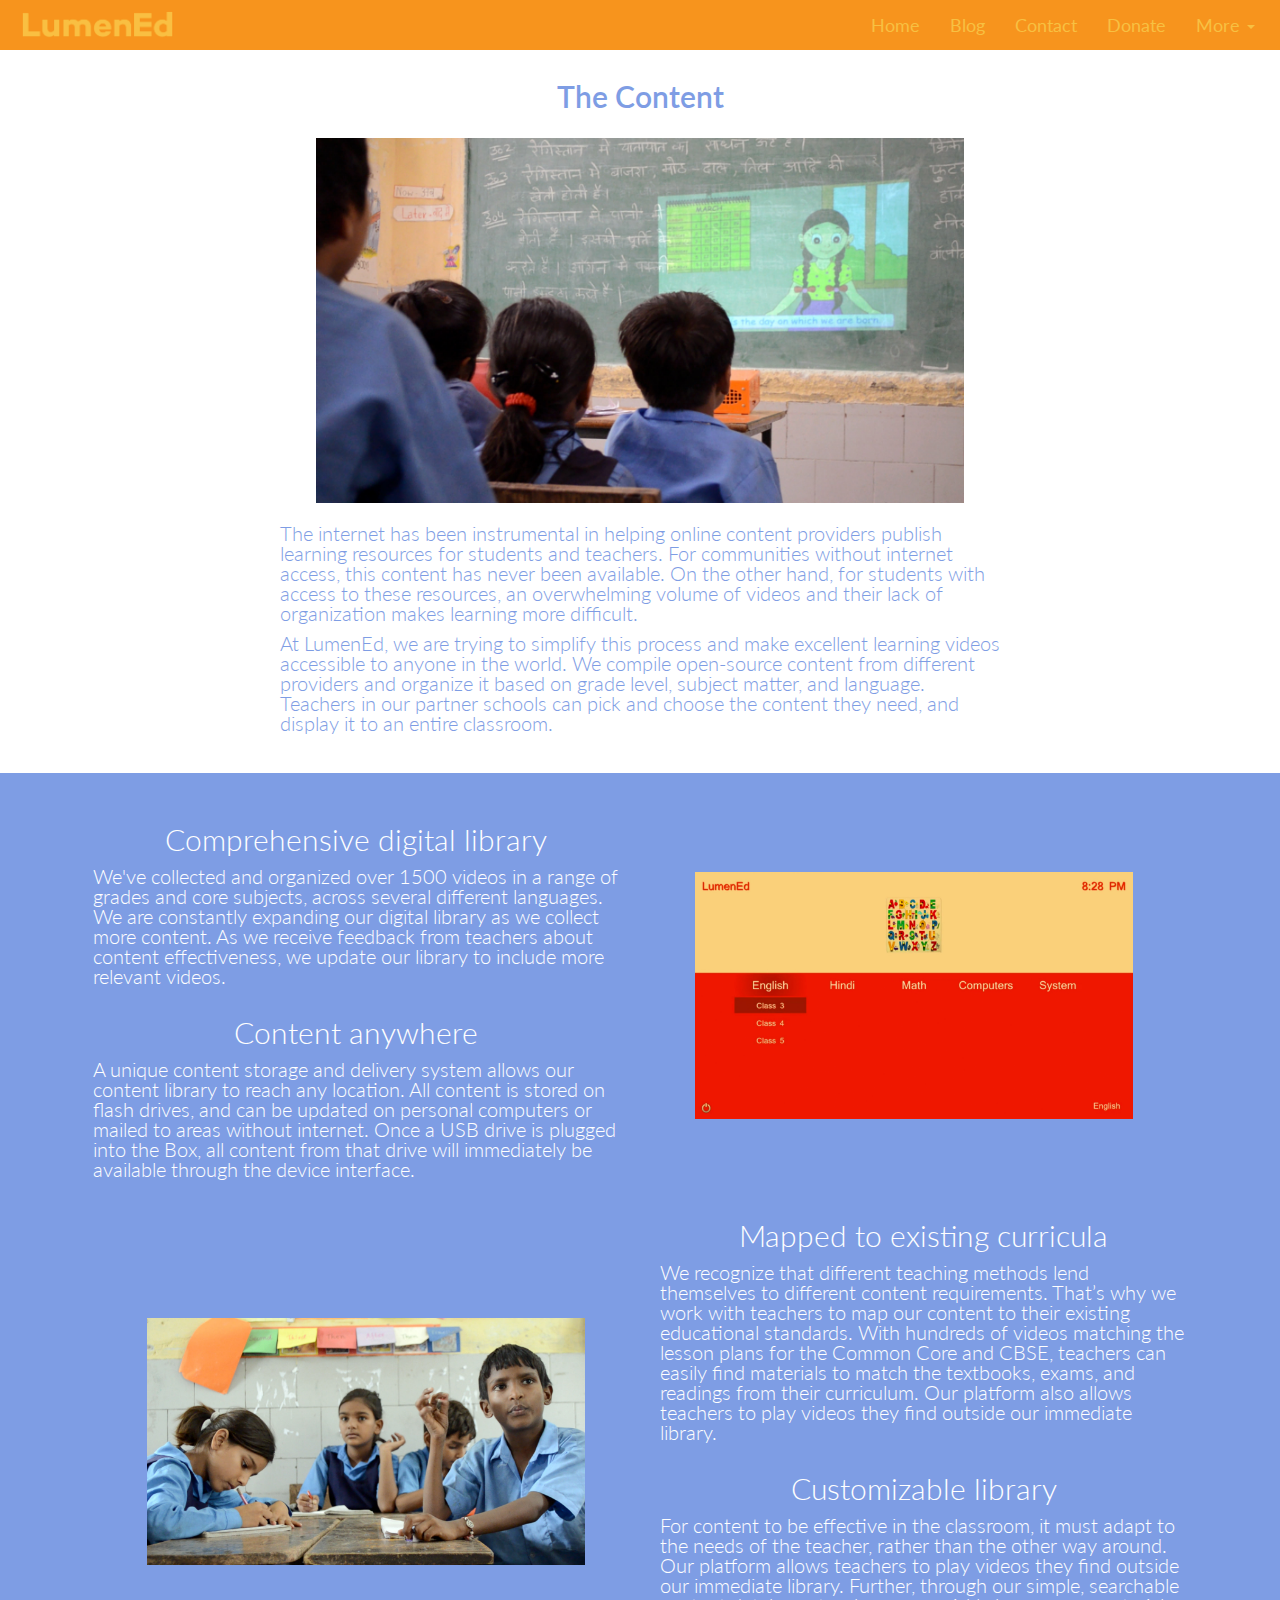
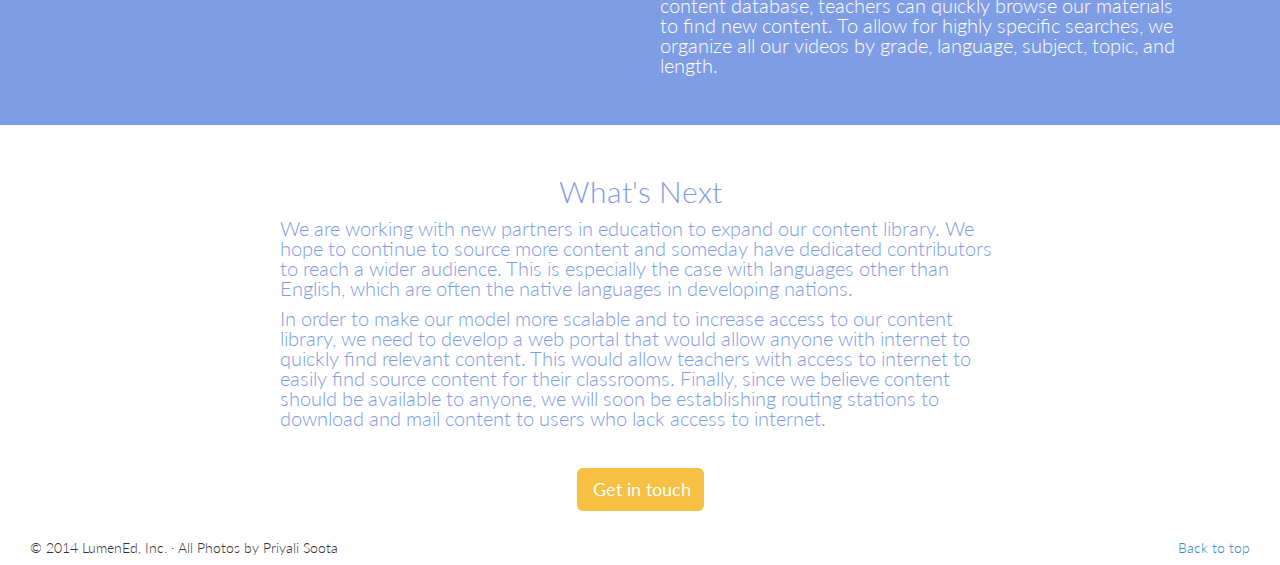
<file: content.html>
<!DOCTYPE html>
<html lang="en">
  <head>
    <meta charset="utf-8">
    <meta http-equiv="X-UA-Compatible" content="IE=edge">
    <meta name="viewport" content="width=device-width, initial-scale=1">
    <meta name="description" content="">
    <meta name="author" content="Prakash Paudel and Henry Harboe">
		<link rel="shortcut icon" href="img/logo.jpg">
		<!--Font link via google fonts-->
		<link href='http://fonts.googleapis.com/css?family=Lato:300,400' rel='stylesheet' type='text/css'>
		
    <title>LumenEd | Content</title>

    <!-- Bootstrap core CSS -->	
    <link href="css/bootstrap.css" rel="stylesheet">

    <!-- Just for debugging purposes. Don't actually copy this line! -->
    <!--[if lt IE 9]><script src="../../assets/js/ie8-responsive-file-warning.js"></script><![endif]-->

    <!-- HTML5 shim and Respond.js IE8 support of HTML5 elements and media queries -->
    <!--[if lt IE 9]>
      <script src="https://oss.maxcdn.com/libs/html5shiv/3.7.0/html5shiv.js"></script>
      <script src="https://oss.maxcdn.com/libs/respond.js/1.4.2/respond.min.js"></script>
    <![endif]-->

    <!-- Custom styles for this template -->
    <link href="css/stylesheet.css" rel="stylesheet">
  </head>
<!-- NAVBAR
================================================== -->
  <body class="learnmore learnmore-content">
		<nav class="navbar navbar-default navbar-static-top" role="navigation">
			<div class="container-fluid">
				<!-- Brand and toggle get grouped for better mobile display -->
				<div class="navbar-header">
					<button type="button" class="navbar-toggle" data-toggle="collapse" data-target="#bs-example-navbar-collapse-1">
					<span class="sr-only">Toggle navigation</span>
					<span class="icon-bar"></span>
					<span class="icon-bar"></span>
					<span class="icon-bar"></span>
					</button>
					<a class="navbar-brand" href="index.html">
						<img class="logo" src="img/text_logo.png" alt="Logo">
					</a>
				</div>

				<!-- Collect the nav links, forms, and other content for toggling -->
				<div class="collapse navbar-collapse" id="bs-example-navbar-collapse-1">
					<ul class="nav navbar-nav navbar-right">
					<li><a href="index.html">Home</a></li>
					<li><a href="http://blog.lumened.org" target="_blank">Blog</a></li>
					<li><a href="index.html#contact">Contact</a></li>
					<li><a href="https://www.paypal.com/cgi-bin/webscr?cmd=_s-xclick&hosted_button_id=72YWKBWLTSEPQ" target="_blank">Donate</a></li>
					<li class="dropdown">
              <a href="#" class="dropdown-toggle" data-toggle="dropdown">More <span class="caret"></span></a>
              <ul class="dropdown-menu" role="menu">
                <li><a href="device.html">Device</a></li>
                <li><a href="content.html">Content</a></li>
                <li><a href="penpal.html">Pen Pal Program</a></li>
              </ul>
            </li>
				</ul>
				</div><!-- /.navbar-collapse -->
			</div><!-- /.container-fluid -->
		</nav>
		
		<!-- Pages
		================================================== -->
		<!-- Cover Panel -->
	<!--
	<div  class="container-fluid title">
				<div class="col-xs-12">
					<h1><big>The Device</big></h1>
			</div>
		</div>
-->
		<div class="container-fluid concept">
			<div class="row">
				<div class="col-xs-12">
				<h1>The Content</h1>
				<img src="img/content1.jpg" alt="device" class="img-responsive img-center"/>
        <p>The internet has been instrumental in helping online content providers publish learning resources for students and teachers. For communities without internet access, this content has never been available.  On the other hand,  for students with access to these resources, an overwhelming volume of videos and their lack of organization makes learning more difficult.</p>
				<p>At LumenEd, we are trying to simplify this process and make excellent learning videos accessible to anyone in the world. We compile open-source content from different providers and organize it based on grade level, subject matter, and language. Teachers in our partner schools can pick and choose the content they need, and display it to an entire classroom.</p>
				</div>
			</div>
		</div>
		
		<!-- Device Details Panel-->
		<div  class="container-fluid present">
			<div class="row">
				<div class="col-xs-12">
					<div class="text-div">
						<div class="col-xs-12">
							<h1>Comprehensive digital library</h1>
							<p>We've collected and organized over 1500 videos in a range of grades and core subjects, across several different languages. We are constantly expanding our digital library as we collect more content. As we receive feedback from teachers about content effectiveness, we update our library to include more relevant videos.</p>
						</div>
						<div class="col-xs-12">
							<h1>Content anywhere</h1>
							<p>A unique content storage and delivery system allows our content library to reach any location. All content is stored on flash drives, and can be updated on personal computers or mailed to areas without internet. Once a USB drive is plugged into the Box, all content from that drive will immediately be available through the device interface.</p>
						</div>
					</div>
					<div class="img-div lg">
						<img src="img/interface_english.jpg" alt="device" class="img-responsive"/>
					</div>
				</div>
				<img src="img/interface_english.jpg" alt="device" class="img-responsive sm md"/>
				<div class="col-xs-12">
					<div class="img-div lg">
						<img src="img/class3.jpg" alt="device" class="img-responsive"/>
					</div>
					<div class="text-div">
						<div class="col-xs-12">
							<h1>Mapped to existing curricula</h1>
							<p>We recognize that different teaching methods lend themselves to different content requirements. That’s why we work with teachers to map our content to their existing educational standards. With hundreds of videos matching the lesson plans for the Common Core and CBSE, teachers can easily find materials to match the textbooks, exams, and readings from their curriculum. Our platform also allows teachers to play videos they find outside our immediate library.</p>
						</div>
						<div class="col-xs-12">
							<h1>Customizable library</h1>
							<p>For content to be effective in the classroom, it must adapt to the needs of the teacher, rather than the other way around. Our platform allows teachers to play videos they find outside our immediate library. Further, through our simple, searchable content database, teachers can quickly browse our materials to find new content. To allow for highly specific searches, we organize all our videos by grade, language, subject, topic, and length.<p>
						</div>
					</div>
					<!-- <div class="xs sm md">
						<img src="img/class_video.jpg" alt="device" class="img-responsive"/>
					</div> -->
				</div>
			</div>
		</div>
		
		<div class="container-fluid future">
			<div class="row">
				<div class="col-xs-12">
					<h1>What's Next</h1>
          <p>We are working with new partners in education to expand our content library. We hope to continue to source more content and someday have dedicated contributors to reach a wider audience. This is especially the case with languages other than English, which are often the native languages in developing nations.</p>
					<p>In order to make our model more scalable and to increase access to our content library, we need to develop a web portal that would allow anyone with internet to quickly find relevant content. This would allow teachers with access to internet to easily find source content for their classrooms. Finally, since we believe content should be available to anyone, we will soon be establishing routing stations to download and mail content to users who lack access to internet. </p>
				</div>
			</div>
			<div class="row">
				<div class="col-xs-12">
					<a href="index.html#contact" class="btn btn-primary btn-lg contact-btn" role="button">Get in touch</a> 
				</div>
			</div>
		</div>

		<footer>
			<p class="pull-right"><a href="#">Back to top</a></p>
			<p>&copy; 2014 LumenEd, Inc. &middot; All Photos by Priyali Soota</p>
		</footer>

    <!-- Bootstrap core JavaScript
    ================================================== -->
    <!-- Placed at the end of the document so the pages load faster -->
    <script src="https://ajax.googleapis.com/ajax/libs/jquery/1.11.1/jquery.min.js"></script>
    <script src="js/bootstrap.min.js"></script>
		<script src="js/script.js"></script>
	<!-- <script src="../../dist/js/bootstrap.min.js"></script> -->
    <!-- <script src="../../assets/js/docs.min.js"></script> -->
	<!-- <script>
	(function(i,s,o,g,r,a,m){i['GoogleAnalyticsObject']=r;i[r]=i[r]||function(){
	(i[r].q=i[r].q||[]).push(arguments)},i[r].l=1*new Date();a=s.createElement(o),
	m=s.getElementsByTagName(o)[0];a.async=1;a.src=g;m.parentNode.insertBefore(a,m)
	})(window,document,'script','//www.google-analytics.com/analytics.js','ga');
	
	ga('create', 'UA-50216340-1', 'lumened.org');
	ga('send', 'pageview');
	</script> -->
  </body>
</html>
</file>
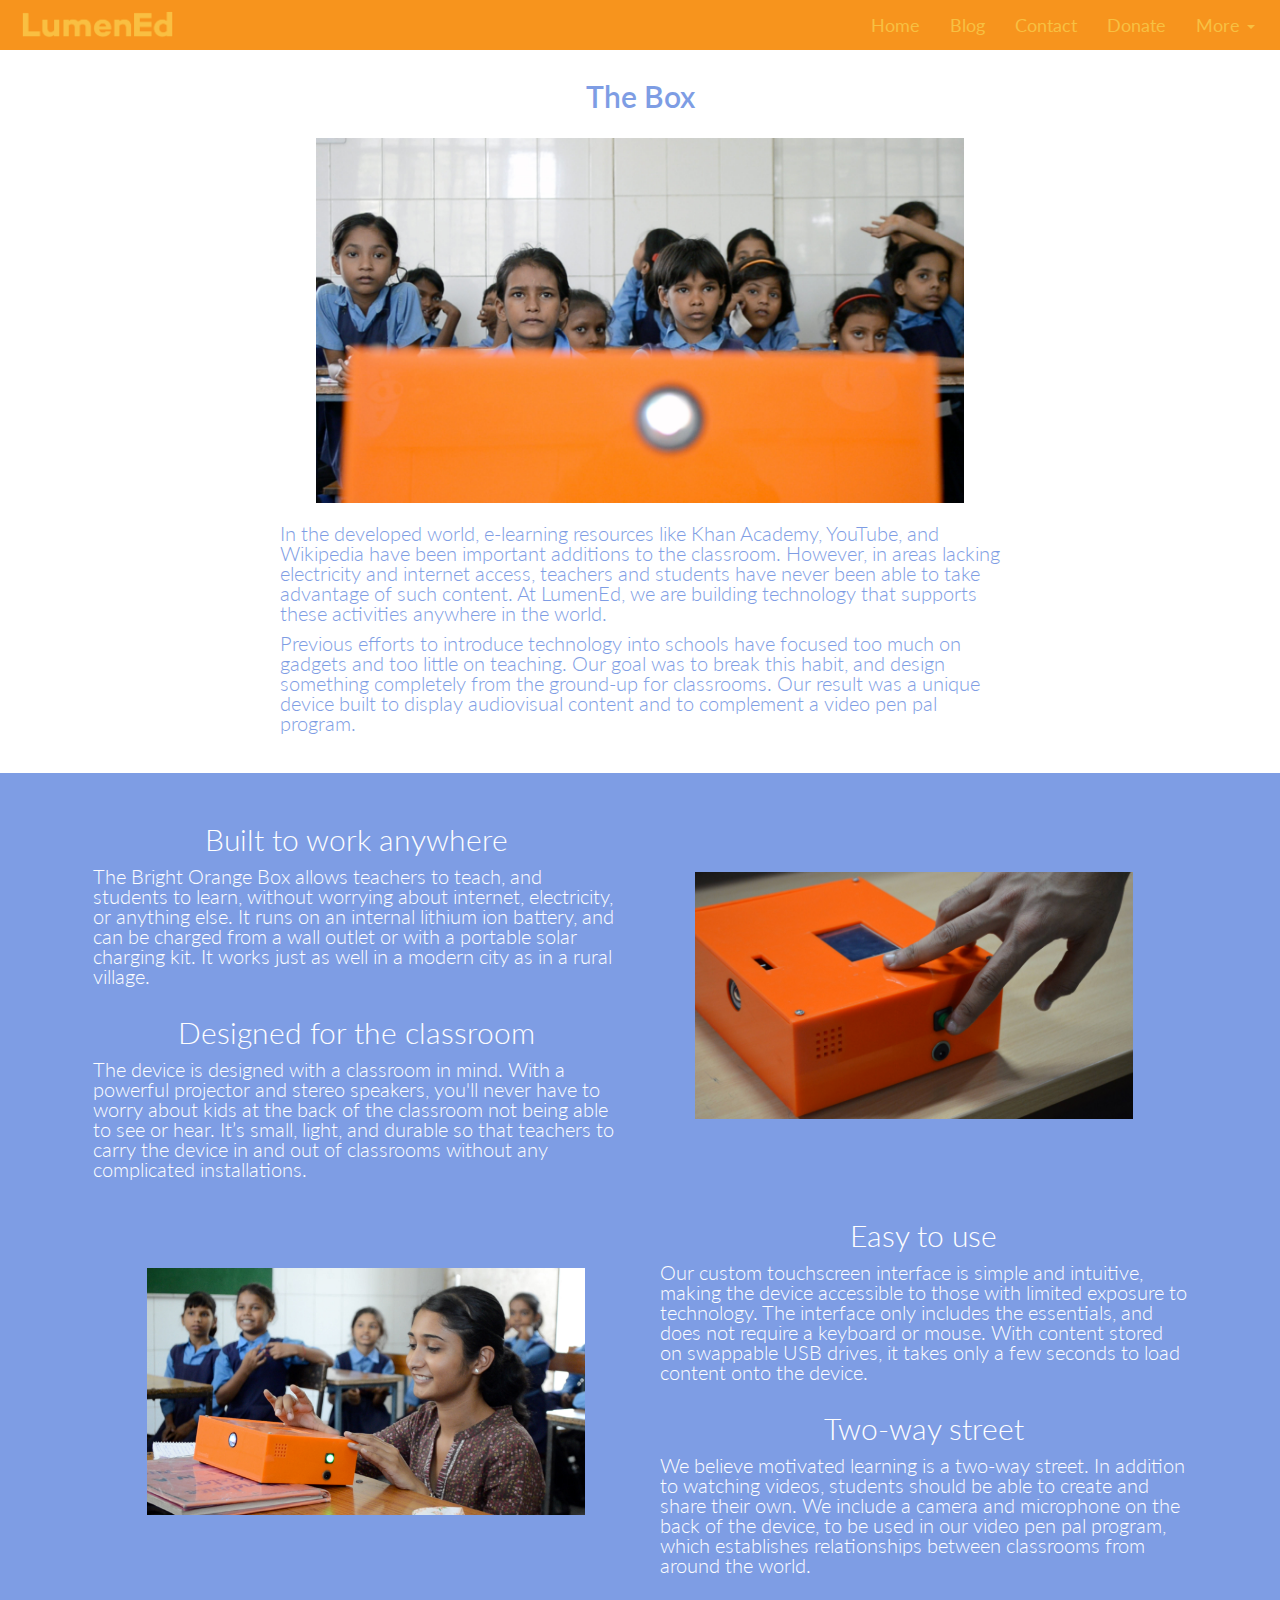
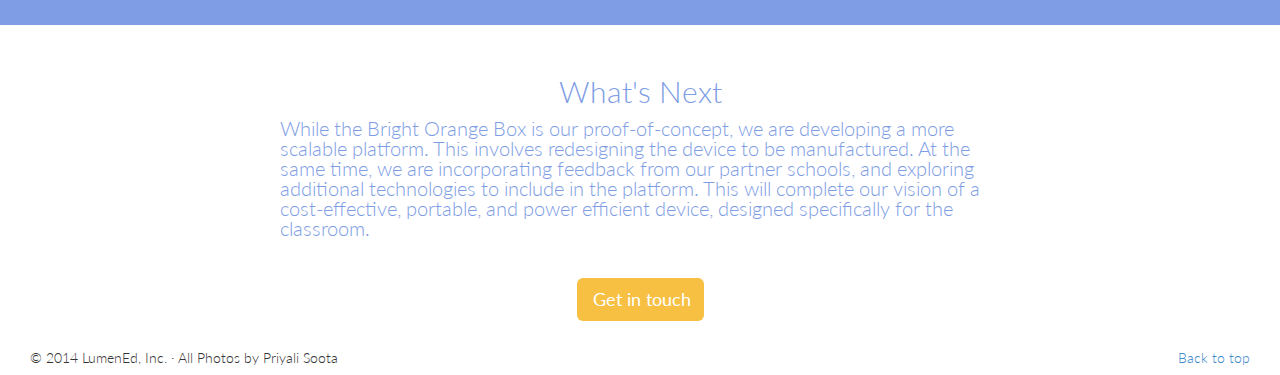
<file: device.html>
<!DOCTYPE html>
<html lang="en">
  <head>
    <meta charset="utf-8">
    <meta http-equiv="X-UA-Compatible" content="IE=edge">
    <meta name="viewport" content="width=device-width, initial-scale=1">
    <meta name="description" content="">
    <meta name="author" content="Prakash Paudel and Henry Harboe">
		<link rel="shortcut icon" href="img/logo.jpg">
		<!--Font link via google fonts-->
		<link href='http://fonts.googleapis.com/css?family=Lato:300,400' rel='stylesheet' type='text/css'>
		
    <title>LumenEd | Device</title>

    <!-- Bootstrap core CSS -->	
    <link href="css/bootstrap.css" rel="stylesheet">

    <!-- Just for debugging purposes. Don't actually copy this line! -->
    <!--[if lt IE 9]><script src="../../assets/js/ie8-responsive-file-warning.js"></script><![endif]-->

    <!-- HTML5 shim and Respond.js IE8 support of HTML5 elements and media queries -->
    <!--[if lt IE 9]>
      <script src="https://oss.maxcdn.com/libs/html5shiv/3.7.0/html5shiv.js"></script>
      <script src="https://oss.maxcdn.com/libs/respond.js/1.4.2/respond.min.js"></script>
    <![endif]-->

    <!-- Custom styles for this template -->
    <link href="css/stylesheet.css" rel="stylesheet">
  </head>
<!-- NAVBAR
================================================== -->
  <body class="learnmore learnmore-device">
		<nav class="navbar navbar-default navbar-static-top" role="navigation">
			<div class="container-fluid">
				<!-- Brand and toggle get grouped for better mobile display -->
				<div class="navbar-header">
					<button type="button" class="navbar-toggle" data-toggle="collapse" data-target="#bs-example-navbar-collapse-1">
					<span class="sr-only">Toggle navigation</span>
					<span class="icon-bar"></span>
					<span class="icon-bar"></span>
					<span class="icon-bar"></span>
					</button>
					<a class="navbar-brand" href="index.html">
						<img class="logo" src="img/text_logo.png" alt="Logo">
					</a>
				</div>

				<!-- Collect the nav links, forms, and other content for toggling -->
				<div class="collapse navbar-collapse" id="bs-example-navbar-collapse-1">
					<ul class="nav navbar-nav navbar-right">
					<li><a href="index.html">Home</a></li>
					<li><a href="http://blog.lumened.org" target="_blank">Blog</a></li>
					<li><a href="index.html#contact">Contact</a></li>
					<li><a href="https://www.paypal.com/cgi-bin/webscr?cmd=_s-xclick&hosted_button_id=72YWKBWLTSEPQ" target="_blank">Donate</a></li>
					<li class="dropdown">
              <a href="#" class="dropdown-toggle" data-toggle="dropdown">More <span class="caret"></span></a>
              <ul class="dropdown-menu" role="menu">
                <li><a href="device.html">Device</a></li>
                <li><a href="content.html">Content</a></li>
                <li><a href="penpal.html">Pen Pal Program</a></li>
              </ul>
            </li>
				</ul>
				</div><!-- /.navbar-collapse -->
			</div><!-- /.container-fluid -->
		</nav>
		
		<!-- Pages
		================================================== -->
		<!-- Cover Panel -->
	<!--
	<div  class="container-fluid title">
				<div class="col-xs-12">
					<h1><big>The Device</big></h1>
			</div>
		</div>
-->
		<div class="container-fluid concept">
			<div class="row">
				<div class="col-xs-12">
				<h1>The Box</h1>
				<img src="img/class_device2.jpg" alt="device" class="img-responsive img-center"/>
        <p>In the developed world, e-learning resources like Khan Academy, YouTube, and Wikipedia have been important additions to the classroom. However, in areas lacking electricity and internet access, teachers and students have never been able to take advantage of such content. At LumenEd, we are building technology that supports these activities anywhere in the world.</p>
				<p>Previous efforts to introduce technology into schools have focused too much on gadgets and too little on teaching. Our goal was to break this habit, and design something completely from the ground-up for classrooms. Our result was a unique device built to display audiovisual content and to complement a video pen pal program.</p>
				</div>
			</div>
		</div>
		
		<!-- Device Details Panel-->
		<div  class="container-fluid present">
			<div class="row">
				<div class="col-xs-12">
					<div class="text-div">
						<div class="col-xs-12">
							<h1>Built to work anywhere</h1>
							<p>The Bright Orange Box allows teachers to teach, and students to learn, without worrying about internet, electricity, or anything else. It runs on an internal lithium ion battery, and can be charged from a wall outlet or with a portable solar charging kit.  It works just as well in a modern city as in a rural village.</p>
						</div>
						<div class="col-xs-12">
							<h1>Designed for the classroom</h1>
							<p>The device is designed with a classroom in mind. With a powerful projector and stereo speakers, you'll never have to worry about kids at the back of the classroom not being able to see or hear. It’s small, light, and durable so that teachers to carry the device in and out of classrooms without any complicated installations.
</p>
						</div>
					</div>
					<div class="img-div lg">
						<img src="img/device_hand2.jpg" alt="device" class="img-responsive"/>
					</div>
				</div>
				<img src="img/joanna2.jpg" alt="device" class="img-responsive sm md"/>
				<div class="col-xs-12">
					<div class="img-div lg">
						<img src="img/joanna2.jpg" alt="device" class="img-responsive"/>
					</div>
					<div class="text-div">
						<div class="col-xs-12">
							<h1>Easy to use</h1>
							<p>Our custom touchscreen interface is simple and intuitive, making the device accessible to those with limited exposure to technology. The interface only includes the essentials, and does not require a keyboard or mouse. With content stored on swappable USB drives, it takes only a few seconds to load content onto the device.</p>
						</div>
						<div class="col-xs-12">
							<h1>Two-way street</h1>
							<p>We believe motivated learning is a two-way street. In addition to watching videos, students should be able to create and share their own. We include a camera and microphone on the back of the device, to be used in our video pen pal program, which establishes relationships between classrooms from around the world.<p>
						</div>
					</div>
					<!-- <div class="xs sm md">
						<img src="img/class_video.jpg" alt="device" class="img-responsive"/>
					</div> -->
				</div>
			</div>
		</div>
		
		<div class="container-fluid future">
			<div class="row">
				<div class="col-xs-12">
					<h1>What's Next</h1>
          <p>While the Bright Orange Box is our proof-of-concept, we are developing a more scalable platform. This involves redesigning the device to be manufactured. At the same time, we are incorporating feedback from our partner schools, and exploring additional technologies to include in the platform. This will complete our vision of a cost-effective, portable, and power efficient device, designed specifically for the classroom.</p>
				</div>
			</div>
			<div class="row">
				<div class="col-xs-12">
					<a href="index.html#contact" class="btn btn-primary btn-lg contact-btn" role="button">Get in touch</a> 
				</div>
			</div>
		</div>

		<footer>
			<p class="pull-right"><a href="#">Back to top</a></p>
			<p>&copy; 2014 LumenEd, Inc. &middot; All Photos by Priyali Soota</p>
		</footer>

    <!-- Bootstrap core JavaScript
    ================================================== -->
    <!-- Placed at the end of the document so the pages load faster -->
    <script src="https://ajax.googleapis.com/ajax/libs/jquery/1.11.1/jquery.min.js"></script>
    <script src="js/bootstrap.min.js"></script>
		<script src="js/script.js"></script>
	<!-- <script src="../../dist/js/bootstrap.min.js"></script> -->
    <!-- <script src="../../assets/js/docs.min.js"></script> -->
	<!-- <script>
	(function(i,s,o,g,r,a,m){i['GoogleAnalyticsObject']=r;i[r]=i[r]||function(){
	(i[r].q=i[r].q||[]).push(arguments)},i[r].l=1*new Date();a=s.createElement(o),
	m=s.getElementsByTagName(o)[0];a.async=1;a.src=g;m.parentNode.insertBefore(a,m)
	})(window,document,'script','//www.google-analytics.com/analytics.js','ga');
	
	ga('create', 'UA-50216340-1', 'lumened.org');
	ga('send', 'pageview');
	</script> -->
  </body>
</html>
</file>
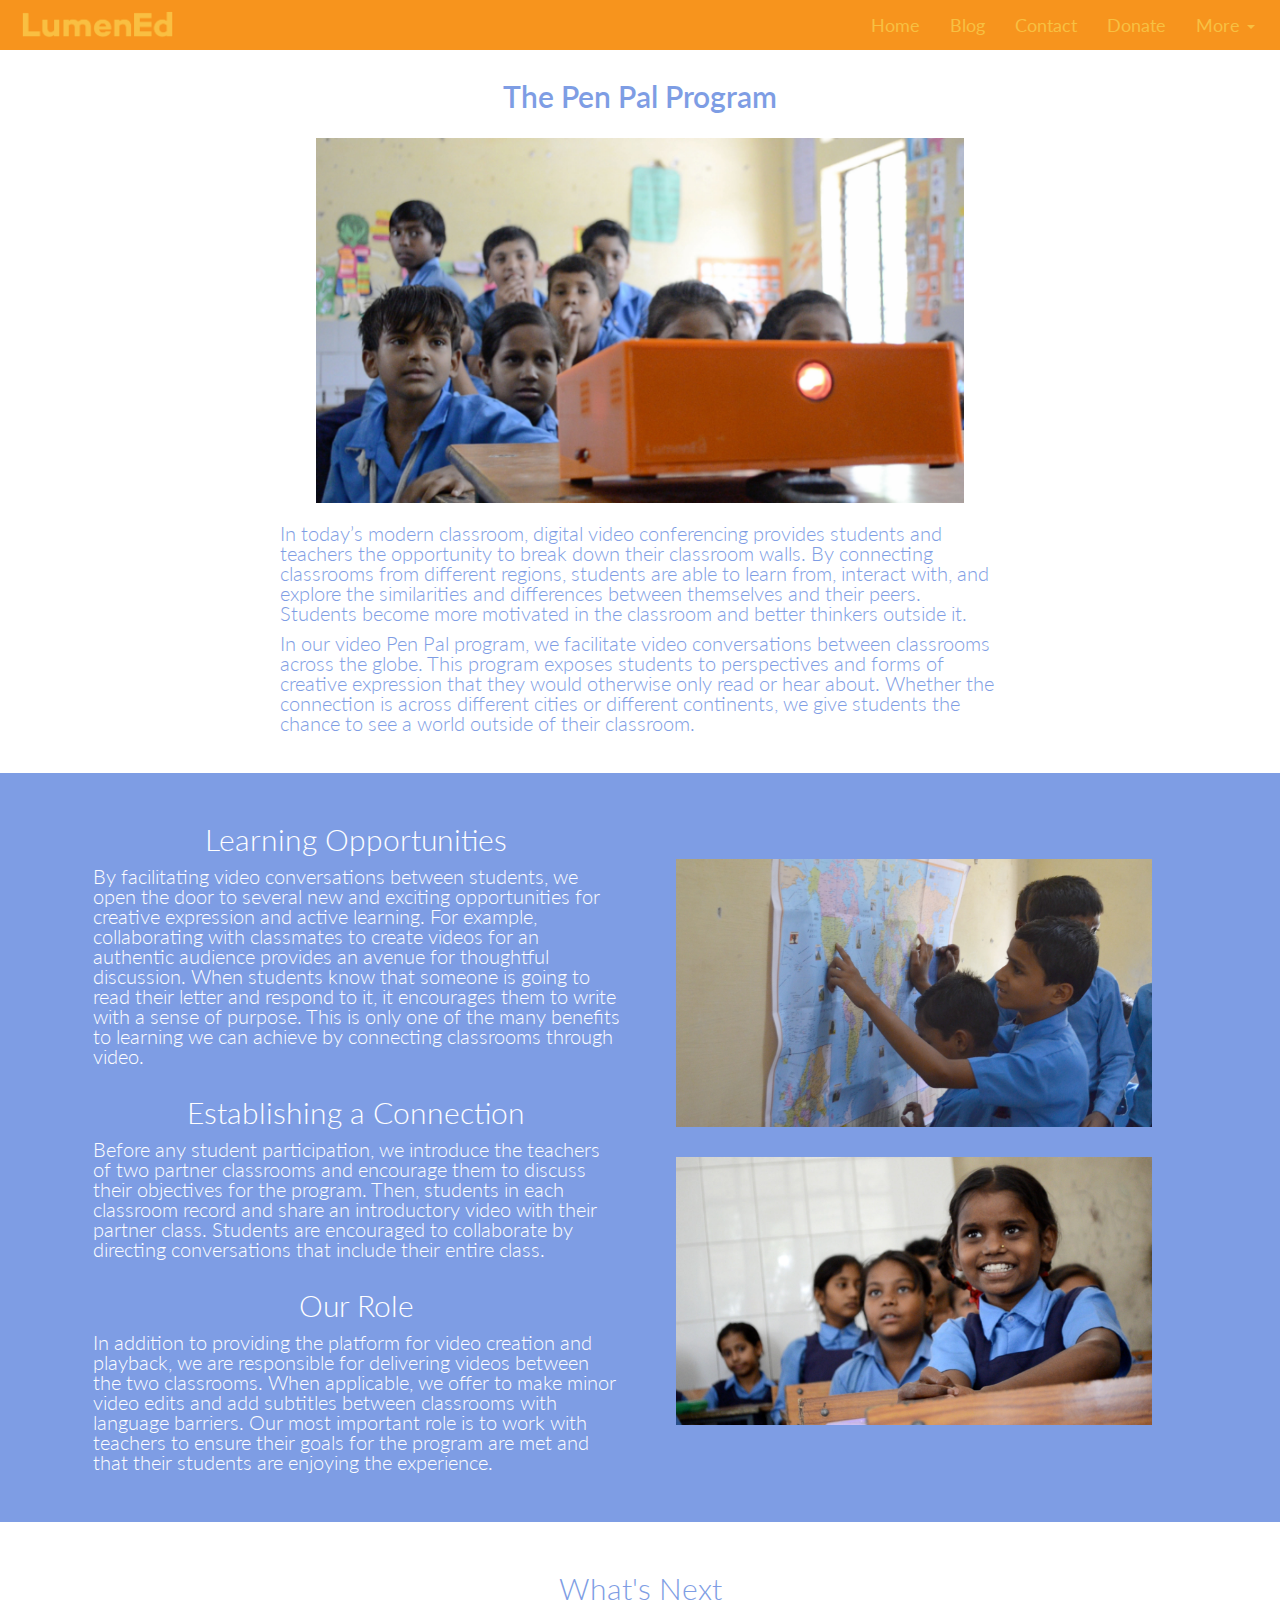
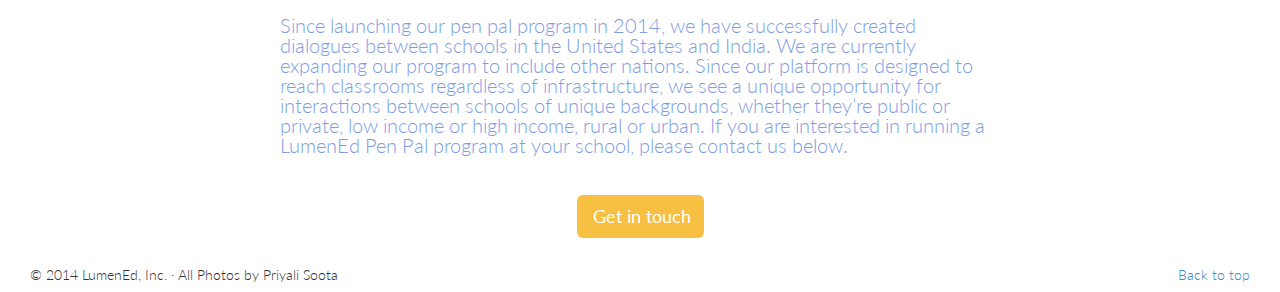
<file: penpal.html>
<!DOCTYPE html>
<html lang="en">
  <head>
    <meta charset="utf-8">
    <meta http-equiv="X-UA-Compatible" content="IE=edge">
    <meta name="viewport" content="width=device-width, initial-scale=1">
    <meta name="description" content="">
    <meta name="author" content="Prakash Paudel and Henry Harboe">
		<link rel="shortcut icon" href="img/logo.jpg">
		<!--Font link via google fonts-->
		<link href='http://fonts.googleapis.com/css?family=Lato:300,400' rel='stylesheet' type='text/css'>
		
    <title>LumenEd | Pen Pal Program</title>

    <!-- Bootstrap core CSS -->	
    <link href="css/bootstrap.css" rel="stylesheet">

    <!-- Just for debugging purposes. Don't actually copy this line! -->
    <!--[if lt IE 9]><script src="../../assets/js/ie8-responsive-file-warning.js"></script><![endif]-->

    <!-- HTML5 shim and Respond.js IE8 support of HTML5 elements and media queries -->
    <!--[if lt IE 9]>
      <script src="https://oss.maxcdn.com/libs/html5shiv/3.7.0/html5shiv.js"></script>
      <script src="https://oss.maxcdn.com/libs/respond.js/1.4.2/respond.min.js"></script>
    <![endif]-->

    <!-- Custom styles for this template -->
    <link href="css/stylesheet.css" rel="stylesheet">
  </head>
<!-- NAVBAR
================================================== -->
  <body class="learnmore learnmore-penpal">
		<nav class="navbar navbar-default navbar-static-top" role="navigation">
			<div class="container-fluid">
				<!-- Brand and toggle get grouped for better mobile display -->
				<div class="navbar-header">
					<button type="button" class="navbar-toggle" data-toggle="collapse" data-target="#bs-example-navbar-collapse-1">
					<span class="sr-only">Toggle navigation</span>
					<span class="icon-bar"></span>
					<span class="icon-bar"></span>
					<span class="icon-bar"></span>
					</button>
					<a class="navbar-brand" href="index.html">
						<img class="logo" src="img/text_logo.png" alt="Logo">
					</a>
				</div>

				<!-- Collect the nav links, forms, and other content for toggling -->
				<div class="collapse navbar-collapse" id="bs-example-navbar-collapse-1">
					<ul class="nav navbar-nav navbar-right">
					<li><a href="index.html">Home</a></li>
					<li><a href="http://blog.lumened.org" target="_blank">Blog</a></li>
					<li><a href="index.html#contact">Contact</a></li>
					<li><a href="https://www.paypal.com/cgi-bin/webscr?cmd=_s-xclick&hosted_button_id=72YWKBWLTSEPQ" target="_blank">Donate</a></li>
					<li class="dropdown">
              <a href="#" class="dropdown-toggle" data-toggle="dropdown">More <span class="caret"></span></a>
              <ul class="dropdown-menu" role="menu">
                <li><a href="device.html">Device</a></li>
                <li><a href="content.html">Content</a></li>
                <li><a href="penpal.html">Pen Pal Program</a></li>
              </ul>
            </li>
				</ul>
				</div><!-- /.navbar-collapse -->
			</div><!-- /.container-fluid -->
		</nav>
		
		<!-- Pages
		================================================== -->
		<!-- Cover Panel -->
	<!--
	<div  class="container-fluid title">
				<div class="col-xs-12">
					<h1><big>The Device</big></h1>
			</div>
		</div>
-->
		<div class="container-fluid concept">
			<div class="row">
				<div class="col-xs-12">
				<h1>The Pen Pal Program</h1>
				<img src="img/class_device1.jpg" alt="device" class="img-responsive img-center"/>
        <p>In today’s modern classroom, digital video conferencing provides students and teachers the opportunity to break down their classroom walls. By connecting classrooms from different regions, students are able to learn from, interact with, and explore the similarities and differences between themselves and their peers. Students become more motivated in the classroom and better thinkers outside it.</p>
				<p>In our video Pen Pal program, we facilitate video conversations between classrooms across the globe. This program exposes students to perspectives and forms of creative expression that they would otherwise only read or hear about. Whether the connection is across different cities or different continents, we give students the chance to see a world outside of their classroom.</p>
				</div>
			</div>
		</div>
		
		<!-- Device Details Panel-->
		<div  class="container-fluid present">
			<div class="row">
				<div class="col-xs-12">
					<div class="text-div">
						<div class="col-xs-12">
							<h1>Learning Opportunities</h1>
							<p>By facilitating video conversations between students, we open the door to several new and exciting opportunities for creative expression and active learning. For example, collaborating with classmates to create videos for an authentic audience provides an avenue for thoughtful discussion. When students know that someone is going to read their letter and respond to it, it encourages them to write with a sense of purpose. This is only one of the many benefits to learning we can achieve by connecting classrooms through video.</p>
						</div>
						<div class="col-xs-12">
							<h1>Establishing a Connection</h1>
							<p>Before any student participation, we introduce the teachers of two partner classrooms and encourage them to discuss their objectives for the program. Then, students in each classroom record and share an introductory video with their partner class. Students are encouraged to collaborate by directing conversations that include their entire class.</p>
						</div>
						<div class="col-xs-12">
							<h1>Our Role</h1>
							<p>In addition to providing the platform for video creation and playback, we are responsible for delivering videos between the two classrooms. When applicable, we offer to make minor video edits and add subtitles between classrooms with language barriers. Our most important role is to work with teachers to ensure their goals for the program are met and that their students are enjoying the experience.</p>
						</div>
					</div>
					<div class="img-div lg">
						<img src="img/anurag_map.jpg" alt="device" class="img-responsive"/>
						<img src="img/class4.jpg" alt="device" class="img-responsive"/>
					</div>
				</div>
				<img src="img/anurag_map.jpg" alt="device" class="img-responsive sm md"/>
				<!-- <div class="col-xs-12">
					<div class="text-div">
						<div class="col-xs-12">
							<h1>Our Role</h1>
							<p>In addition to providing the platform for video creation and playback, we are responsible for delivering videos between the two classrooms. When applicable, we offer to make minor video edits and add subtitles between classrooms with language barriers. Our most important role is to work with teachers to ensure their goals for the program are met and that their students are enjoying the experience.</p>
						</div>
					</div>
					<div class="img-div lg">
						<img src="img/class4.jpg" alt="device" class="img-responsive"/>
					</div>
				</div> -->
			</div>
		</div>
		
		<div class="container-fluid future">
			<div class="row">
				<div class="col-xs-12">
					<h1>What's Next</h1>
          <p>Since launching our pen pal program in 2014, we have successfully created dialogues between schools in the United States and India.  We are currently expanding our program to include other nations. Since our platform is designed to reach classrooms regardless of infrastructure, we see a unique opportunity for interactions between schools of unique backgrounds, whether they’re public or private, low income or high income, rural or urban. If you are  interested in running a LumenEd Pen Pal program at your school, please contact us below.</p>
				</div>
			</div>
			<div class="row">
				<div class="col-xs-12">
					<a href="index.html#contact" class="btn btn-primary btn-lg contact-btn" role="button">Get in touch</a> 
				</div>
			</div>
		</div>

		<footer>
			<p class="pull-right"><a href="#">Back to top</a></p>
			<p>&copy; 2014 LumenEd, Inc. &middot; All Photos by Priyali Soota</p>
		</footer>

    <!-- Bootstrap core JavaScript
    ================================================== -->
    <!-- Placed at the end of the document so the pages load faster -->
    <script src="https://ajax.googleapis.com/ajax/libs/jquery/1.11.1/jquery.min.js"></script>
    <script src="js/bootstrap.min.js"></script>
		<script src="js/script.js"></script>
	<!-- <script src="../../dist/js/bootstrap.min.js"></script> -->
    <!-- <script src="../../assets/js/docs.min.js"></script> -->
	<!-- <script>
	(function(i,s,o,g,r,a,m){i['GoogleAnalyticsObject']=r;i[r]=i[r]||function(){
	(i[r].q=i[r].q||[]).push(arguments)},i[r].l=1*new Date();a=s.createElement(o),
	m=s.getElementsByTagName(o)[0];a.async=1;a.src=g;m.parentNode.insertBefore(a,m)
	})(window,document,'script','//www.google-analytics.com/analytics.js','ga');
	
	ga('create', 'UA-50216340-1', 'lumened.org');
	ga('send', 'pageview');
	</script> -->
  </body>
</html>
</file>
<file: css/stylesheet.css>
/* Global CSS
-----------------*/
body {
	overflow-x:hidden;
}

/*font settings
------------------
Default is lato light(weight 300). To use lato normal change font-weight to 400.*/
body,h1,h2,h3,h4,h5,h6,p {
	font-family: 'Lato', sans-serif;
	font-weight: 300;
}
.info-box h1, .contact h1 {
	font-weight:400;
}

/*text*/
h1,h2,h3 {
	text-align: center;
}

/*buttons*/
.btn , .btn:focus{
	background-color: rgba(247,192,66,1);
/* 	box-shadow: 0px 3px 5px #000000; */
	border: none;
}

.btn:hover {
	background-color: rgba(247,192,66,.8);
}

.input-group  .form-control:last-child{
	border-radius: 10px;
}

/*Specific component CSS
----------------*/
/* Navbar
-----------------*/
.navbar {
	margin-bottom: 0px;
	background-color: rgba(247,148,29,1);
	border-width: 0px;
}
.navbar ul {
   padding-right: 10px;
}
.navbar li a:link, .navbar li a:visited{
   background-color: rgba(247,148,29,1);
	 color: rgba(247,192,66,1);
   font-weight: 400;
	 font-size: 18px;
}
.navbar-left li{
   background-color: rgba(247,148,29,1);
	 color: rgba(247,192,66,1);
   font-weight: 400;
	 font-size: 28px;
	 margin: 5px 0px 0px 10px;
}

.navbar-default .navbar-toggle, .navbar-default .navbar-toggle:focus{
	background-color: rgba(247,148,29,1);
	border-color: rgba(247,192,66,1);
}

.navbar .navbar-toggle:hover, .navbar-default .navbar-nav > .open > a,
.navbar-default .navbar-nav > .open > a:hover,
.navbar-default .navbar-nav > .open > a:focus{
	background-color: rgba(247,192,66,1);
}

.navbar .dropdown-menu{
	background-color: rgba(247,148,29,1);
	border: 0px;
}

.navbar .logo {
	max-width: 155px;
	height: auto;
	margin-left: 5px;
	margin-bottom: 10px;
	margin-top: -6px;
}

.navbar .dropdown-menu li a:hover {
	color: black;
}

.navbar .collapse, .navbar {
	border: 0px;
}

.navbar-default .navbar-nav .open .dropdown-menu > li > a {
	color: rgba(247,192,66,1);
}

.navbar-default .navbar-nav .open .dropdown-menu > li > a:hover {
	color: black;
}

/* Cover Panel
----------------*/	
.cover-page, .picture-panel{
	position: relative;
}
.cover-page  > .col-xs-12, .picture-panel > .col-xs-12{
	width: 100%;
	height: 100%;
	position: absolute;
	top: 0;
	left: 0;
}

.cover-caption{
	background-color:rgba(126,157,228,.75);
	float: none;
	border-radius: 10px;
	padding: 20px 30px;
}
.cover-caption h3{
	margin: 0px auto 5px auto;
	color: white;
	text-align: center;
}
.cover-caption .container {
	width: 100%;
	padding: 0px;
}
.cover-caption .container a.btn {
	margin: 0px auto;
	width: 150px;
}
@media (max-width: 479px){
	.cover-caption{
		margin: 20% auto;
		width: 290px;
		height: 100px;
		padding: 10px 10px;
	}
	.cover-caption h3{
		font-size: 16px;
	}
	.cover-caption .container {
		margin: 10px auto;
	}
	.cover-caption a.btn {
		width: 50px;
	}
}
@media (min-width: 480px) and (max-width: 767px) {
	.cover-caption{
		margin: 32% auto;
		width: 360px;
		height: 110px;
		padding: 10px 20px;
	}
	.cover-caption h3{
		font-size: 18px;
	}
	.cover-caption .container {
		margin: 10px auto;
	}
}
@media (min-width: 768px) and (max-width: 991px) {
	.cover-caption{
		margin: 35% auto;
		width: 440px;
		height: 140px;
	}
	.cover-caption h3{
		font-size: 20px;
	}
	.cover-caption .container {
		margin: 20px auto;
	}
}
@media (min-width: 992px) and (max-width: 1199px) {
	.cover-caption{
		margin: 35% auto;
		width: 500px;
		height: 160px;
	}
	.cover-caption h3{
		font-size: 24px;
	}
	.cover-caption .container {
		margin: 20px auto;
	}
}
@media (min-width: 1200px) {
	.cover-caption{
		margin: 35% auto;
		width: 550px;
		height: 170px;
	}
	.cover-caption h3{
		font-size: 28px;
	}
	.cover-caption .container {
		margin: 20px auto;
	}
}


/*Picture Panels CSS
---------------------*/
.picture-panel > .col-xs-12 > .info-box {
	background-color:rgba(0,0,0,.6);
	float: none;
	border-radius: 10px;
	display:inline-block;
	vertical-align: middle;
	text-align: left;
	font: 1rem/1 'Lato', sans-serif; /* <-- Reset the font */
	margin-left: auto;
	margin-right: 30px;
}
.info-box h1{
	color: rgba(243,151,24,1);
	text-align: center;
}
.info-box p{
	color: rgba(243,151,24,1);
}

.picture-panel > .col-xs-12 {
	font:0/0 a;
	text-align: right;
}
.picture-panel > .col-xs-12:before {
	content: ' ';
	display: inline-block;
	vertical-align:middle;
	height: 100%;
}

@media (max-width: 767px) {
	.picture-panel > .col-xs-12{
	position: relative;
	}
	.picture-panel{
		background-color:rgba(0,0,0,1);
	}
	.picture-panel > .col-xs-12 {
		text-align: left;
	}
	.picture-panel > .col-xs-12 > .info-box {
		float: left;
		text-align: left;
		margin-right: 0px;
		margin-left: 10%;
		width: 80%;
		padding: 30px 0px;
	}

	.info-box h1{
		margin: 0px auto 10px auto;
		font-size: 24px;
	}
	.info-box p{
		font-size: 16px;
		margin: 0px 0px 10px 0px;
	}
	.info-box .button-div {
		display:block;
		text-align:center;
		margin: 20px auto 0px auto;
	}
}

@media (min-width: 768px) and (max-width: 991px) {
	.info-box {
		width: 300px;
		padding: 10px 25px;
	}
	.info-box h1{
		margin: 10px auto 10px auto;
		font-size: 30px;
	}
	.info-box p{
		font-size: 18px;
		margin: 0px 0px 10px 0px;
	}
	.info-box .button-div {
		margin: 20px 82.5px;
	}
	.device .info-box{
		height:400px;
	}
	.content .info-box{
		height:390px;
	}
	.penpal .info-box{
		height:330px;
	}
}

@media (min-width: 992px) {
	.info-box {
		width:360px;
		padding: 20px 30px;
	}
	.info-box h1{
		margin: 10px auto 20px auto;
		font-size: 36px;
	}
	.info-box p{
		font-size: 20px;
		margin: 0px 0px 20px 0px;
	}
	.info-box .button-div {
		margin: 30px 102.5px;
	}
	.device .info-box{
		height:490px;
	}
	.content .info-box{
		height:460px;
	}
	.penpal .info-box{
		height:380px;
	}
}


/* blue text on white background panels css
----------------*/
.mission, .page-7, .device-after, .penpal-before{
	margin: 60px auto;
}

.contact {
	margin: 30px auto;
}

.mission h1, .page-7 h1, .device-after, .penpal-before{
	color:rgba(126,157,228,1);
	margin-bottom: 60px;
}

.contact h1{
	color:rgba(126,157,228,1);
	margin-bottom: 30px;
}

.mission h1, .device-after h1, .penpal-before h1, .contact h1 {
	margin-top: 0px;
}
@media (max-width: 767px){
	.mission h1, .page-7 h1, .contact h2, .device-after h1, .penpal-before h1{
		margin-left: 5%;
		margin-right: 5%;
	}
	.contact h1{
		margin-top: 0px;
		margin-bottom: 10px;
	}
}
@media (min-width: 768px) {
	.page-7 h2, .contact h2, .contact h3{
		margin: 0px 30px 30px 30px;
	}
	.mission h1, .device-after h1, .penpal-before h1, .penpal-after h1{
		margin-left: 5%;
		margin-right: 5%;
	}
}
@media (min-width: 992px) {
	.mission h1, .device-after h1, .penpal-before h1, .penpal-after h1{
		margin-left: 5%;
		margin-right: 5%;
	}
}
@media (min-width: 1200px) {
	.mission h1, .device-after h1, .penpal-before h1, .penpal-after h1{
		margin-left: 15%;
		margin-right: 15%;
	}
}
.page-7 h2, .contact h2, .contact h3{
	color: rgba(126,157,228,1);
}

/*mission panel*/
.mission img {
	float:right;
	max-width: 150px;
}
.mission img:hover {
	opacity: 0.7;
}
.mission .btn {
	margin: 52px 20px;
	float:left;
}

@media (max-width: 479px) {
	.mission img {
		display: block;
		float: none;
		margin:0px auto;
		max-width: 150px;
	}
	.mission .btn {
		float: none;
		display: block;
		margin: 30px auto;
		max-width: 150px;
	}
}


/*device specs panel*/
.page-7 img {
	display: block;
	margin: 30px auto;
}
.page-7 .col-xs-12 h2{
	text-align: center;
	margin: 30px 30px;
}


/*contact*/
.contact .input-group {
	width: 50%;
	margin: 20px auto;
	display: block
}

@media (max-width: 479px) {
	.contact .input-group {
		width: 90%;
	}
}
@media (min-width: 480px) and (max-width: 767px) {
	.contact .input-group {
		width: 70%;
	}
}
@media (min-width: 768px) and (max-width: 991px) {
.contact .input-group {
		min-width: 501px;
	}
}
@media (max-width: 767px) {
	.contact .row:nth-child(3){
		margin-top: 20px;
		margin-bottom: 10px;
	}
}

.contact .btn {
	margin: 20px auto;
	width: 200px;
}

.contact .statusMessage {
  display: none;
}

/* White text on Blue Background CSS
----------------*/
.summary, .content-after, .penpal-after {
	background-color:rgba(126,157,228,1);
	padding: 60px 0px;
}
.summary h1, .summary h2, .content-after h1, .content-after h2, .content-after p, .penpal-after h1{
	color: white;
}
.summary h1, .content-after h1, .penpal-after h1 {
	margin-top: 0px;
	margin-bottom: 50px;
}
.summary h2, .content-after h2{
	font-size: 24px;
	margin: 0px auto 30px auto;
}
.summary img, .content-after img{
	display:block;
	margin: auto auto;
}
/*adjustments for individual white on blue panels*/
.summary img:hover {
	opacity: .7;
}
.summary .summary-device {
	float:right;
}
.summary .summary-program {
	float:left;
}
.content-after .row:nth-child(3){
	margin-top: 30px;
}
.content-after .row, .summary .row {
	margin-left: 2%;
	margin-right: 2%;
}
.content-after .row:nth-child(2) .col-sm-4:nth-child(1) img,
.content-after .row:nth-child(3) .col-sm-4:nth-child(1) img {
 float:right;
}
.content-after .row:nth-child(2) .col-sm-4:nth-child(3) img,
.content-after .row:nth-child(3) .col-sm-4:nth-child(3) img {
 float:left;
}
@media (max-width: 767px) {
	.summary h1, .content-after h1, .penpal-after h1{
		margin-left: 5%;
		margin-right: 5%;
	}
	.summary h1 {
		margin-bottom: 0px;
	}
	.summary .row:nth-child(2), .summary .row:nth-child(3),
	.summary .row:nth-child(4) {
		display:none;
	}
	.summary h1{
	margin-top: 0px;
	}
	.content-after .row:nth-child(4) {
	 margin-bottom: 30px;
	}
	.content-after .row:nth-child(4) .col-xs-6:nth-child(1) img,
	.content-after .row:nth-child(5) .col-xs-6:nth-child(1) img {
	 float:right;
	}
	.content-after .row:nth-child(4) .col-xs-6:nth-child(2) img,
	.content-after .row:nth-child(5) .col-xs-6:nth-child(2) img {
	 float:left;
	}
}
.penpal-after h1{
	margin-bottom: 0px;
}
@media (min-width: 768px) {
	.summary h1, .content-after h1, .penpal-after h1, .contact h2{
		margin-left: 30px;
		margin-right: 30px;
	}
}
@media (min-width: 992px) {
	.summary h1, .content-after h1, .penpal-after h1, .contact h2{
		margin-left: 5%;
		margin-right: 5%;
	}
}
@media (min-width: 1200px) {
	.summary h1, .content-after h1, .penpal-after h1, .contact h2{
		margin-left: 15%;
		margin-right: 15%;
	}
}

/*Learn More Pages
---------------------------------------------------*/
.present{
	background-color:rgba(126,157,228,1);
}
.present h1, .present p{
	color:white;
}
.concept .row, .present .row, .future .row{
	margin-top: 30px;
	margin-bottom: 30px;
}
.concept, .future{
	background-color:white;
}
.concept h1, .concept p, .future h1, .future p{
	color:rgba(126,157,228,1);
}
.concept h1 {
	font-weight: 600;
	margin-bottom: 25px;
	margin-top: 0px;
}
.concept p, .future p{
	text-align: left;
	margin: 10px auto 10px auto;
	display: block;
	float:none;
}

.present .row .text-div .col-xs-12 {
	padding: 0px;
}

@media (max-width: 479px) {
	.concept .row, .future .row{
		margin-left: 2%;
		margin-right: 2%;
	}
	.present .row{
		margin-left: 2%;
		margin-right: 2%;
	}
}
@media (min-width: 480px) and (max-width: 767px) {
	.concept .row, .future .row{
		margin-left: 10%;
		margin-right: 10%;
	}
	.present .row{
		margin-left: 10%;
		margin-right: 10%;
	}
}
@media (min-width: 768px) and (max-width: 991px) {
	.concept .row, .future .row{
		margin-left: 10%;
		margin-right: 10%;
	}
	.present .row{
		margin-left: 10%;
		margin-right: 10%;
	}
}
@media (min-width: 992px) {
	.concept .row, .future .row{
		margin-left: 15%;
		margin-right: 15%;
	}
	.present .row{
		margin-left: 2%;
		margin-right: 2%;
	}
	.present .row .text-div:nth-child(1) .col-xs-12 {
		padding-right: 20px
	}
	.present .row .text-div:nth-child(2) .col-xs-12 {
		padding-left: 20px;
	}
}
@media (min-width: 1200px) {
	.concept .row, .future .row{
		margin-left: 20%;
		margin-right: 20%;
	}
	.present .row{
		margin-left: 5%;
		margin-right: 5%;
	}
}

.learnmore .present .row a {
	color: black;
	font-weight: 400;
}

.learnmore .present .row a:hover {
	color: black;
}

.contact-btn {
	display: block;
	margin: auto auto;
	width: 127px;
}

/*learnmore img manipulation*/
.concept img {
	max-width: 100%;
	display: block;
	margin: 10px auto 20px auto;
}

@media (min-width: 1200px){
	.concept img {
	max-width: 90%;
	}
}

@media (max-width: 991px){
	.present .text-div {
		display: block;
	}
	.present img {
		margin: auto auto;
		padding-top: 20px;
		width:90%;
	}
	.present .row > .col-xs-12 {
		margin: 0px 0px 10px 0px;
	}
}
@media (min-width: 992px){
	.present .row {
		font: 0/0 a;
		text-align: left;
	}
	.present .text-div {
		width:50%;
		height: 100%;
		display: inline-block;
		vertical-align:middle;
		text-align:left;
		/* font: 1rem/1 'Lato', sans-serif; */
	}
	.present .img-div {
		vertical-align:middle;
		display:inline-block;
		vertical-align: left;
		width: 50%;
	}
	.present .img-div img {
		display:block;
		margin: auto auto;
		max-width: 95%;
	}
	.learnmore-penpal	.present img:first-child {
		margin-bottom: 100px;
	}
	.present .row > .col-xs-12 {
		margin: 0px 0px 10px 0px;
	}
}

@media (min-width: 1200px){
	.learnmore-penpal	.present img:first-child {
		margin-bottom: 30px;
	}
	.learnmore-penpal .present .img-div img {
		max-width: 476px;
	}
}

@media (min-width: 1200px){
	.present .img-div img {
		max-width: 80%;
	}
}

/*Learn more Font size settings*/
.learnmore p {
	line-height: 1;
}


@media (max-width: 479px) {
	.learnmore h1 {
		font-size: 21px;
	}
	.learnmore p {
		font-size: 16px;
	}
}
@media (min-width: 480px) and (max-width: 767px) {
	.learnmore h1 {
		font-size: 24px;
	}
	.learnmore p {
		font-size: 16px;
	}
}
@media (min-width: 768px) and (max-width: 991px) {
	.learnmore h1 {
		font-size: 26px;
	}
	.learnmore p {
		font-size: 18px;
	}
}
@media (min-width: 992px) {
	.learnmore h1 {
		font-size: 28px;
	}
	.learnmore p {
		font-size: 20px;
	}
}
@media (min-width: 1200px) {
	.learnmore h1 {
		font-size: 30px;
	}
	.learnmore p {
		font-size: 20px;
	}
}

/*map
----------------*/
.map .map-overlay {
	background:transparent; 
   position:relative; 
   width:100%;
   height:600px; /* your iframe height */
   top:600px;  /* your iframe height */
   margin-top:-600px;  /* your iframe height */
}


@media (min-width: 480px) and (max-width: 767px) {
	.map iframe {
		height: 400px;
	}
	.map .map-overlay {
		background:transparent; 
   position:relative; 
   width:100%;
   height:400px; /* your iframe height */
   top:400px;  /* your iframe height */
   margin-top:-400px;  /* your iframe height */
	}
}



/*Footer
--------------------*/
footer{
	margin: auto 30px;
}
.learnmore footer p{
	font-size: 14px;
}

/*Screen size specific CSS
--------------------------------------------------*/
@media (max-width: 479px) {
	.sm, .md, .lg {display:none;}
	.xs{display:block;}
	.mission h1,.summary h1, .content h1, .penpal-after, .device h1,
	.page-7 h1, .content-after h1, .contact h1, .contact h2, .penpal h1, .device-after h1, .penpal-before h1, .penpal-after h1{
		font-size: 21px;
	}
}
@media (min-width: 480px) and (max-width: 767px) {
	.xs, .md, .lg {display:none;}
	.sm{display:block;}
	
	/*panel headings*/
	.mission h1,.summary h1, .content h1, .penpal-after, .device h1,
	.page-7 h1, .content-after h1, .contact h1, .contact h2, .penpal h1, .device-after h1, .penpal-before h1, .penpal-after h1{
		font-size: 24px;
	}
}
@media (min-width: 768px) and (max-width: 991px) {
	.xs, .sm, .lg {display:none;}
	.md{display:block;}
	.mission h1,.summary h1, .content h1, .penpal-after, .device h1,
	.page-7 h1, .content-after h1, .contact h1, .contact h2, .penpal h1, .device-after h1, .penpal-before h1, .penpal-after h1{
		font-size: 26px;
	}
}
@media (min-width: 992px) {
	.xs, .sm, .md {display:none;}
	.lg{display:block;}
	.mission h1,.summary h1, .content h1, .penpal-after, .device h1,
	.page-7 h1, .content-after h1, .contact h1, .contact h2, .penpal h1, .device-after h1, .penpal-before h1, .penpal-after h1{
		font-size: 28px;
	}
}
@media (min-width: 1200px) {
	.mission h1,.summary h1, .content h1, .penpal-after, .device h1,
	.page-7 h1, .content-after h1, .contact h1, .contact h2, .penpal h1, .device-after h1, .penpal-before h1, .penpal-after h1{
		font-size: 30px;
	}
}
</file>
